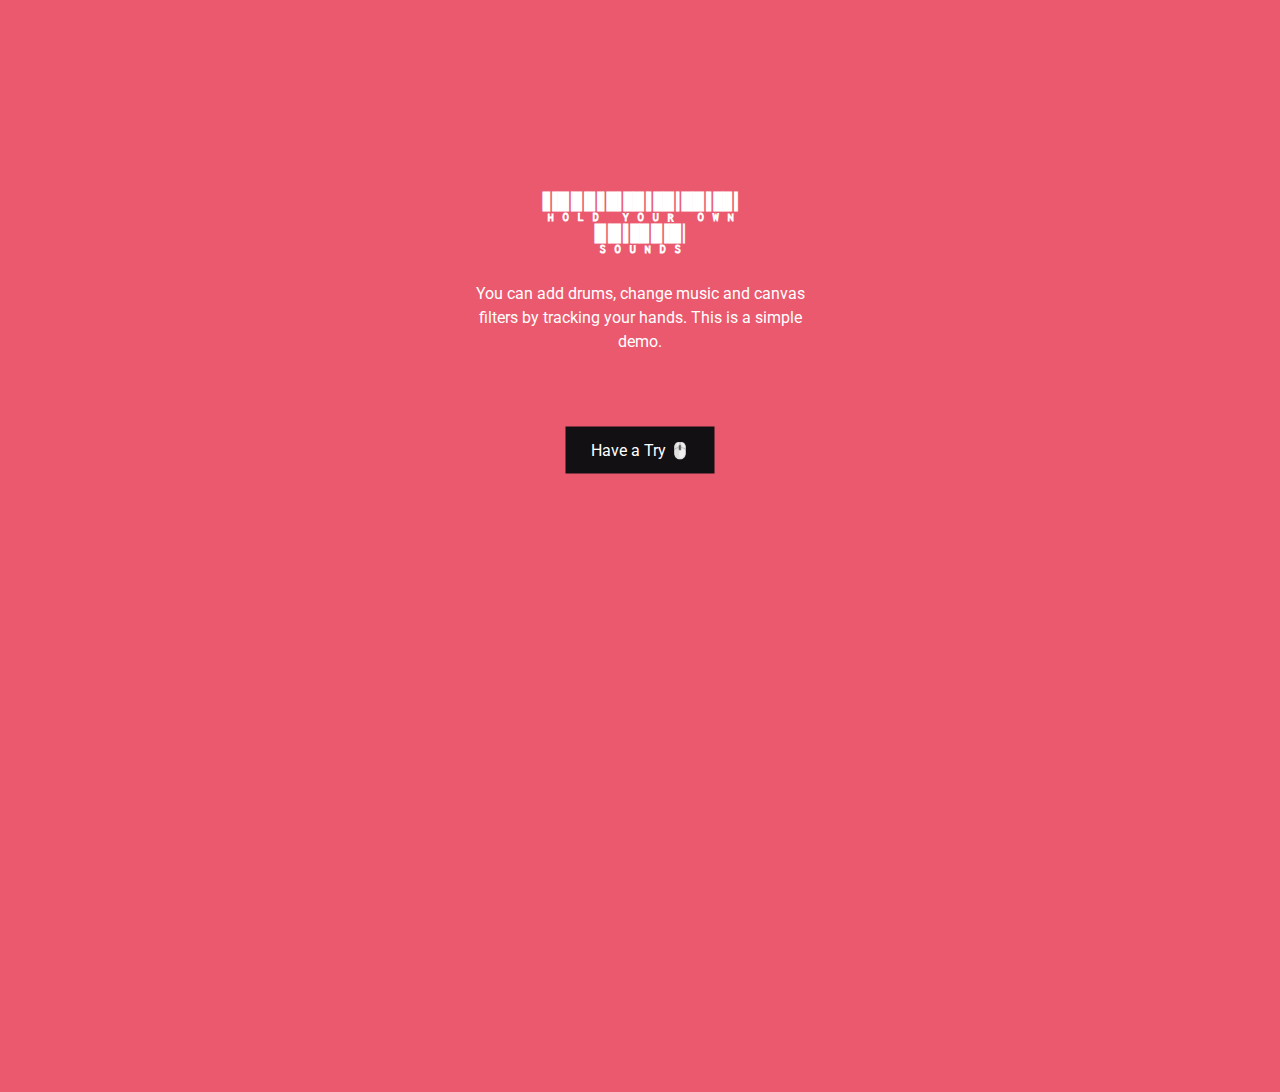
<file: CCI_ACC_FP2_handMusic/index.html>
<!DOCTYPE html>
<html lang="en">
  <head>
    <meta charset="UTF-8" />
    <meta name="viewport" content="width=device-width, initial-scale=1.0" />
    <link rel="stylesheet" href="css/styles.css" />
    <title>Motion Music</title>
  </head>
  <body>
    <h1>Hold Your Own Sounds</h1>
    <p>You can add drums, change music and canvas filters by tracking your hands. This is a simple demo.</p>
    <a href="/pages/play-page.html">
      Have a Try 🖱️
    </a>

  </body>
</html>
</file>
<file: CCI_ACC_FP2_handMusic/css/styles.css>
@import url('https://fonts.googleapis.com/css2?family=Libre+Barcode+39+Text&family=Monoton&family=Roboto:wght@300&display=swap');
@import url('https://fonts.googleapis.com/css2?family=Libre+Barcode+39&display=swap');

html {
/*  background: url("url.jpg") no-repeat center center fixed; */
  background-color: #eb596e;
  background-size: cover;
  height: 100%;
  overflow: hidden;
}

body {
  margin: 0;
  padding: 0;
  min-height: 100%;
  min-width: 100%;
  box-sizing: border-box;
  font-family: "Roboto", cursive;
}


canvas {
  width: 100%;
  height: 100vh;
}

video {
  display: none;
}

h1 {
  margin-top: 15%;
  margin-left: 40%;
  margin-right: 40%;
  color: #ffffff;
  text-align: center;
  font-family: "Libre Barcode 39 Text", cursive;
  font-size: 200%;
}

h2 {
  margin-top: 2%;
  margin-left: 40%;
  margin-right: 40%;
  color: #ffffff;
  text-align: center;
  font-family: "Libre Barcode 39 Text", cursive;
  font-size: 200%;
}

h5 {
  padding-left: 24px;
}

p {
  margin-top: 2%;
  margin-left: 36%;
  margin-right: 36%;
  line-height: 150%;
  color: #ffffff;
  text-align: center;
  font-family: "Roboto", cursive;
  font-size: 100%;
}


a:link,
a:visited {
  background-color: #121013;
  color: white;
  padding: 14px 25px;
  text-align: center;
  text-decoration: none;
  display: inline-block;
  position: absolute;
  top: 50%;
  left: 50%;
  transform: translate(-50%, -50%);
  animation: frames 8s infinite;
	-webkit-animation: frames 8s infinite; /* Safari and Chrome */
}

@keyframes frames
{
	0% {background: #ffe227;}
	25% {background: #eb596e;}
  50% {background: #4d375d;} 
  75% {background: #121013;}
  100% {background: #ffe227;}
}



a:hover,
a:active {
  background-color: #272429;
  top: 49.5%;
  transition:all .3s;
}

.brightness {
  filter: brightness(2);
}

.blur {
  filter: blur(10px);
}

.contrast {
  filter: contrast(200%);
}

#icon-cd {
  margin-left: 1rem;
}

#icon-video {
  margin-left: 0.5rem;
}

#loading {
  font-size: 3rem;
}




input {
 border: 2px solid rgba(255, 255, 255, 0.62);
 border-radius: 50px;
 position: relative;
 cursor: pointer;
 color:#eb596e;
 height: 20px;
 width: 20px;
 filter: hue-rotate(110deg)
}

input:checked {
  box-shadow: 0px 4px 15px 0px rgba(34, 34, 34, 0.41);
  border-color: #ffe227;
  background: #ffe227;
  color: #ffe227;
  border-radius: 50px;

}

#musicmachine {
  padding-left: 8px;
  padding-bottom: 12px;
  padding-top: 12px;
  display: flex;
  background-color: #ffe227;

}

.drums {
  display: flex;
}
</file>
